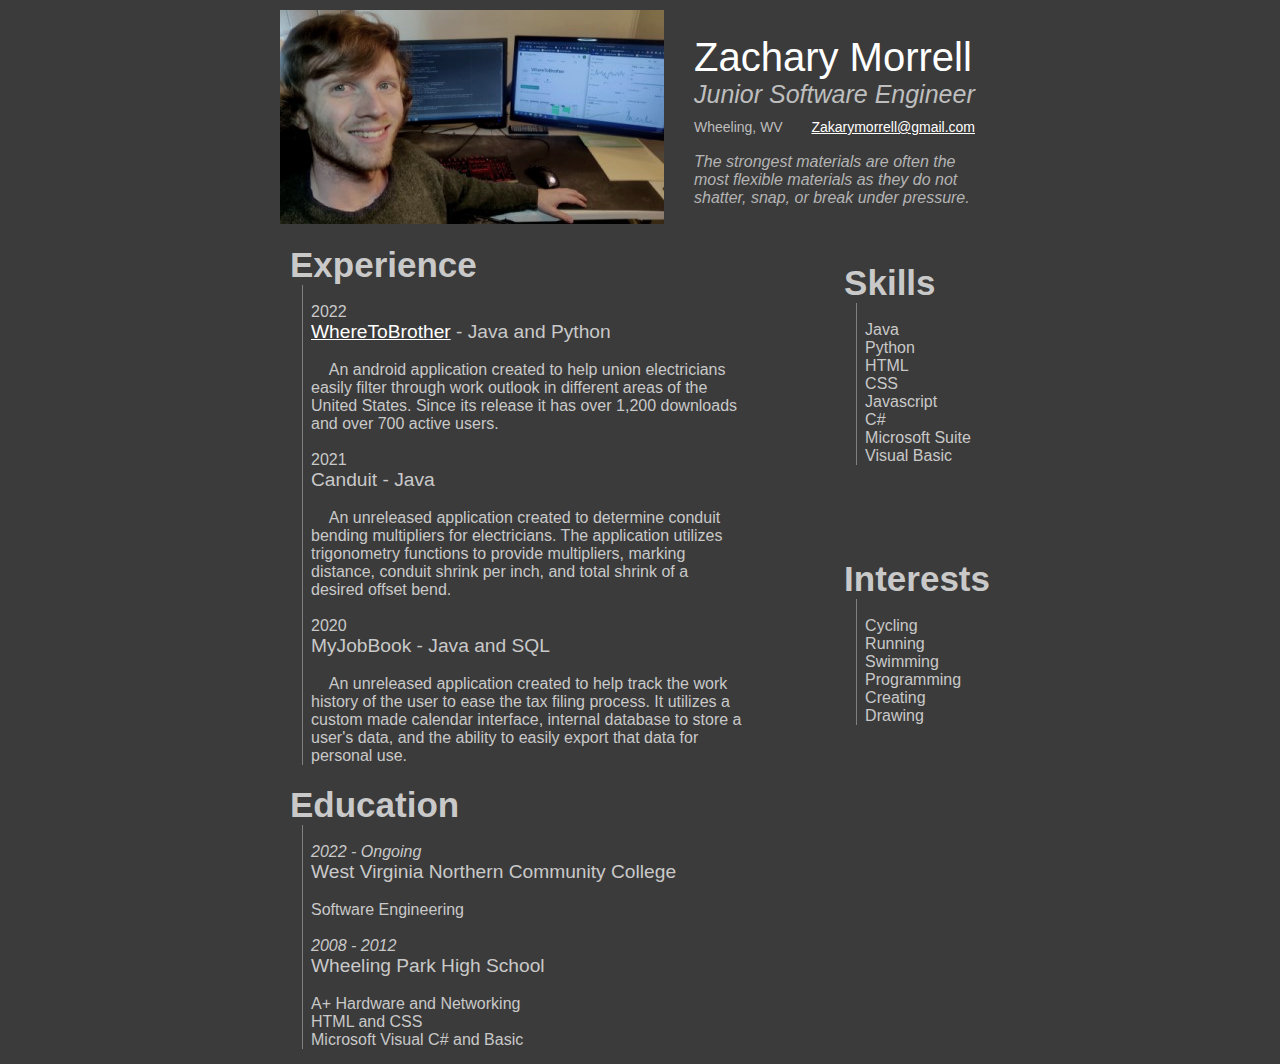
<file: index.html>
<!DOCTYPE html>
<html lang="eng-US">
    <head>        
        <link rel = "stylesheet" type ="text/css" href="styles/styles.css">
        <meta charset="utf-8">
    </head>

    <body>
        <title>Zachary Morrell</title>
        <span class="image">
                <img src="images/widerme.jpg">
        </span>
        <div class = "banner">
            <span class = "name">Zachary Morrell</span>
            <span class = "career-title">Junior Software Engineer</span>
            <span class = "loc-and-contact">
                <span>Wheeling, WV</span>
                <span><a href="mailto:Zakarymorrell@gmail.com">Zakarymorrell@gmail.com</a></span>
                
            </span><div class="quote">
                <br><i>The strongest materials are often the most flexible materials as they do not shatter, snap, or break under pressure.</i>
            </div>
        </div>
        <div class="main-pane">
        <div class = "left-column">
            <div class="content-pane">
                <span class="text-title">Experience</span>
                <div class="sub-text">
                    <br>2022
                    <br><span class="larger-text"><a href="https://play.google.com/store/apps/details?id=com.morrell.whereto" title="Google play store link of WhereToBrother!">WhereToBrother</a> - Java and Python</span>
                    <br>
                    <br>&nbsp;&nbsp;&nbsp;&nbsp;An android application created to help union electricians easily filter through work outlook in different areas of the United States. Since its release it has over 1,200 downloads and over 700 active users.
                    <br>
                    <br>2021
                    <br><span class="larger-text">Canduit - Java</span>
                    <br>
                    <br>&nbsp;&nbsp;&nbsp;&nbsp;An unreleased application created to determine conduit bending multipliers for electricians. The application utilizes trigonometry functions to provide multipliers, marking distance, conduit shrink per inch, and total shrink of a desired offset bend.
                    <br>
                    <br>2020
                    <br><span class="larger-text">MyJobBook - Java and SQL</span>
                    <br>
                    <br>&nbsp;&nbsp;&nbsp;&nbsp;An unreleased application created to help track the work history of the user to ease the tax filing process. It utilizes a custom made calendar interface, internal database to store a user's data, and the ability to easily export that data for personal use.
                    <br>
                </div>
            </div>
        </div>    
        <div class = "right-column">
            <div class="content-pane">
                <br><span class="text-title">Skills</span>
                <div class="sub-text">
                    <br>Java
                    <br>Python
                    <br>HTML
                    <br>CSS
                    <br>Javascript
                    <br>C#
                    <br>Microsoft Suite
                    <br>Visual Basic
                </div>
            </div>
            
            <div class="content-pane">
                <br><span class="text-title">Interests</span>
                <div class="sub-text">
                    <br>Cycling
                    <br>Running
                    <br>Swimming
                    <br>Programming
                    <br>Creating
                    <br>Drawing
                </div>
            </div>
        </div>
    </div>

            <div class="content-pane">
                <span class="text-title">Education</span>
                <div class="sub-text">
                    <br><i>2022 - Ongoing</i>
                    <br><span class="larger-text">West Virginia Northern Community College</span>
                    <br>
                    <br>Software Engineering
                    <br>
                    <br><i>2008 - 2012</i>
                    <br><span class="larger-text">Wheeling Park High School</span>
                    <br>
                    <br>A+ Hardware and Networking
                    <br>HTML and CSS
                    <br>Microsoft Visual C# and Basic
                    <br>
                </div>
            </div>
    </body>
    <footer>
    </footer>
</html>
</file>
<file: styles/styles.css>
body {
    background-color: #3b3b3b;
    max-width: 720px;
    min-width: 720px;
    font-family: Helvetica;
    font-size: 16px;
    margin: 10px auto;
    align-items: center;
}
/* 
    Top of page banner related styling
    for name and job title
 */
.banner {
    margin-bottom: 20px;
    padding-top: 25px;
    padding-left: 30px;
    display: flex;
    flex-direction: column;
    height: 180px;
    position: relative;
}
.image {
    float: left;
    filter: grayscale(30%);
}
.name {
    font-size: 40px;
    vertical-align: top;
    width: 281px;
    color: #ffffff;
}
.career-title {
    font-size: 25px;
    font-style: italic;
    width: 281px;
    color: rgb(190, 190, 190);
}
.loc-and-contact {
    display: flex;
    justify-content: space-between;
    padding-top: 10px;
    width: 281px;
    font-size: 14px;
    color: rgb(190, 190, 190);
}
.quote {
    width: 281px;
    color:rgb(180, 180, 180);
}

/* Two columns
    -left for education and work history
    -Right for skills and interests
*/
.main-pane {
    display: flex;
    margin: 0 auto;
}
.left-column {
    padding-right: 11%;
}
.right-column {
    display: flex;
    flex-direction: column;
    justify-content: space-between;
    max-height:500px;
}

.content-pane {
    color: rgb(201, 201, 201);
    margin: 5px;
    padding: 5px;
    border-radius: 3px;
}

.horizontal-separator {
    margin-top: 30px;
    width: 100%;

}

/* Text formatting */
a {
    color: white;
}
.larger-text {
    font-size: larger;
}
.sub-text {
    border-left: 1px solid gray;
    margin-left: 12px;
    padding-left: 8px;
}
.text-title {
    font-size: 35px;
    font-weight: bold;;
}
</file>
